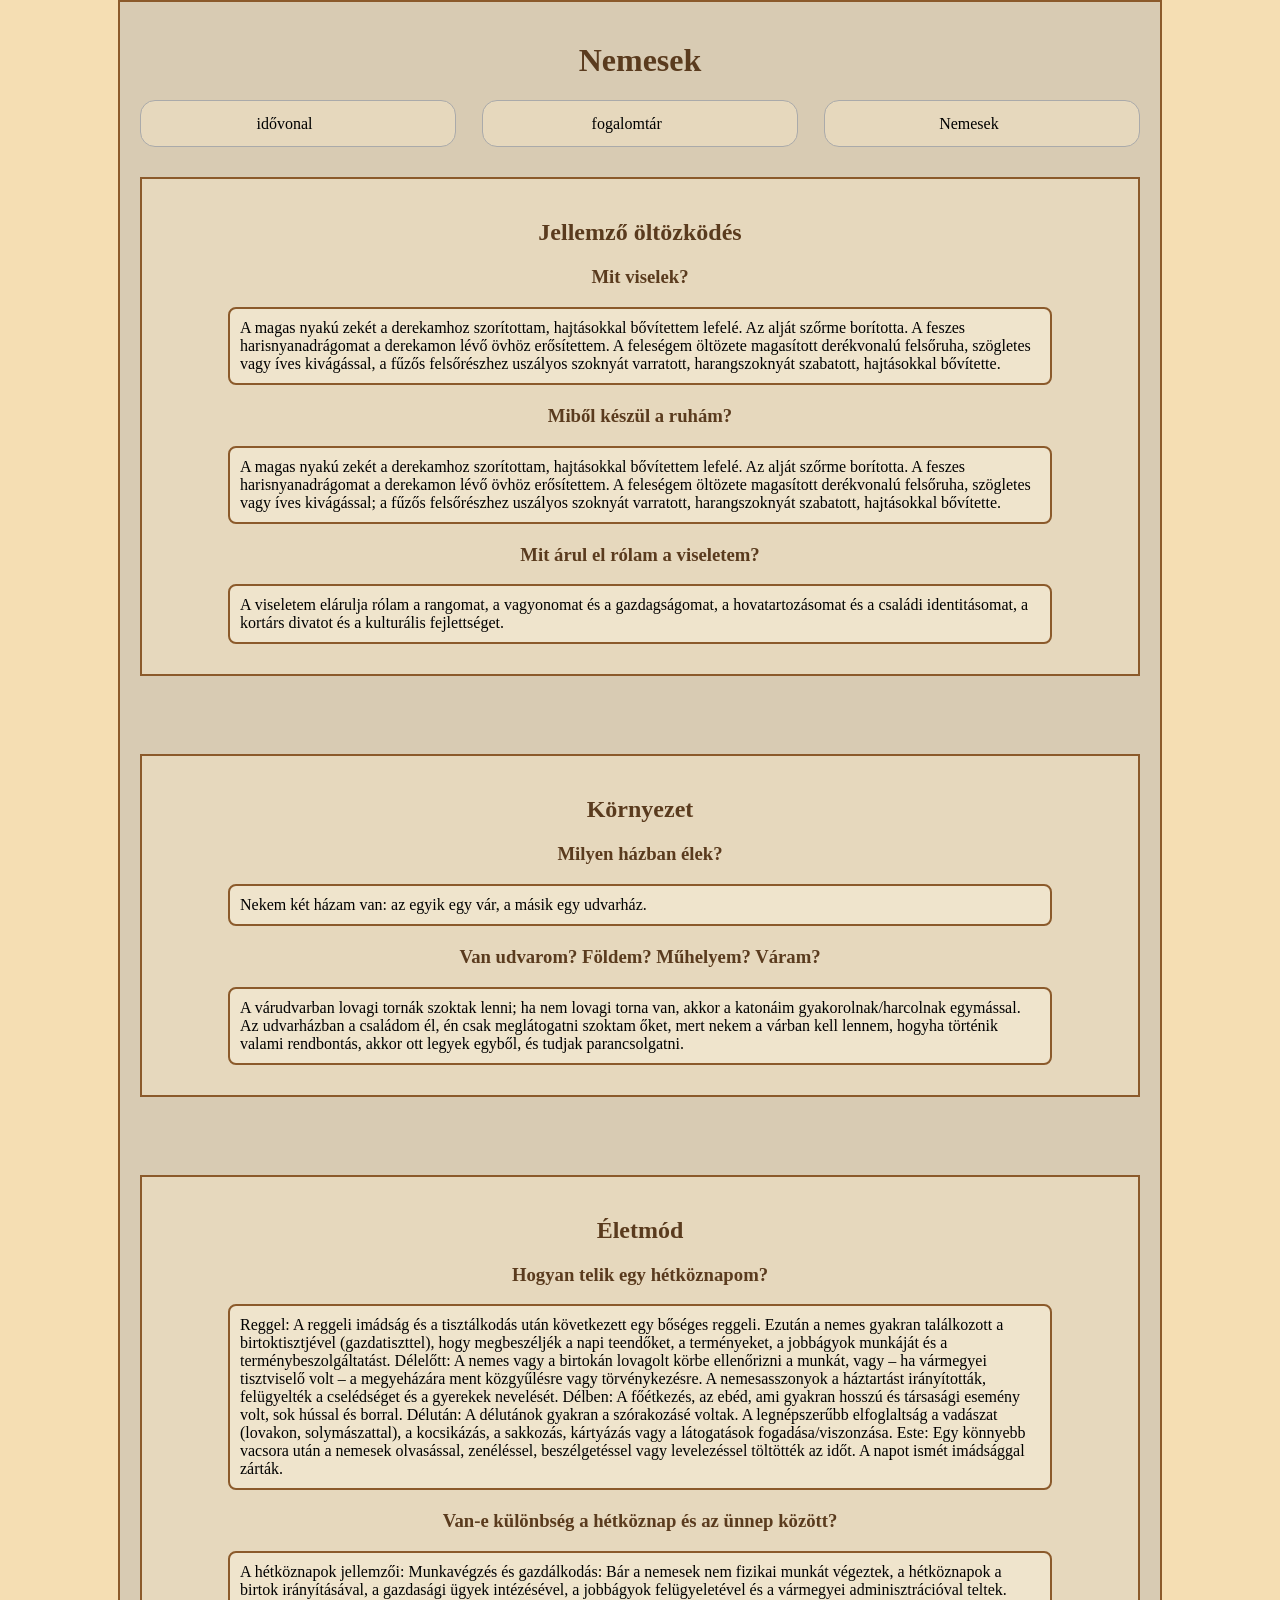
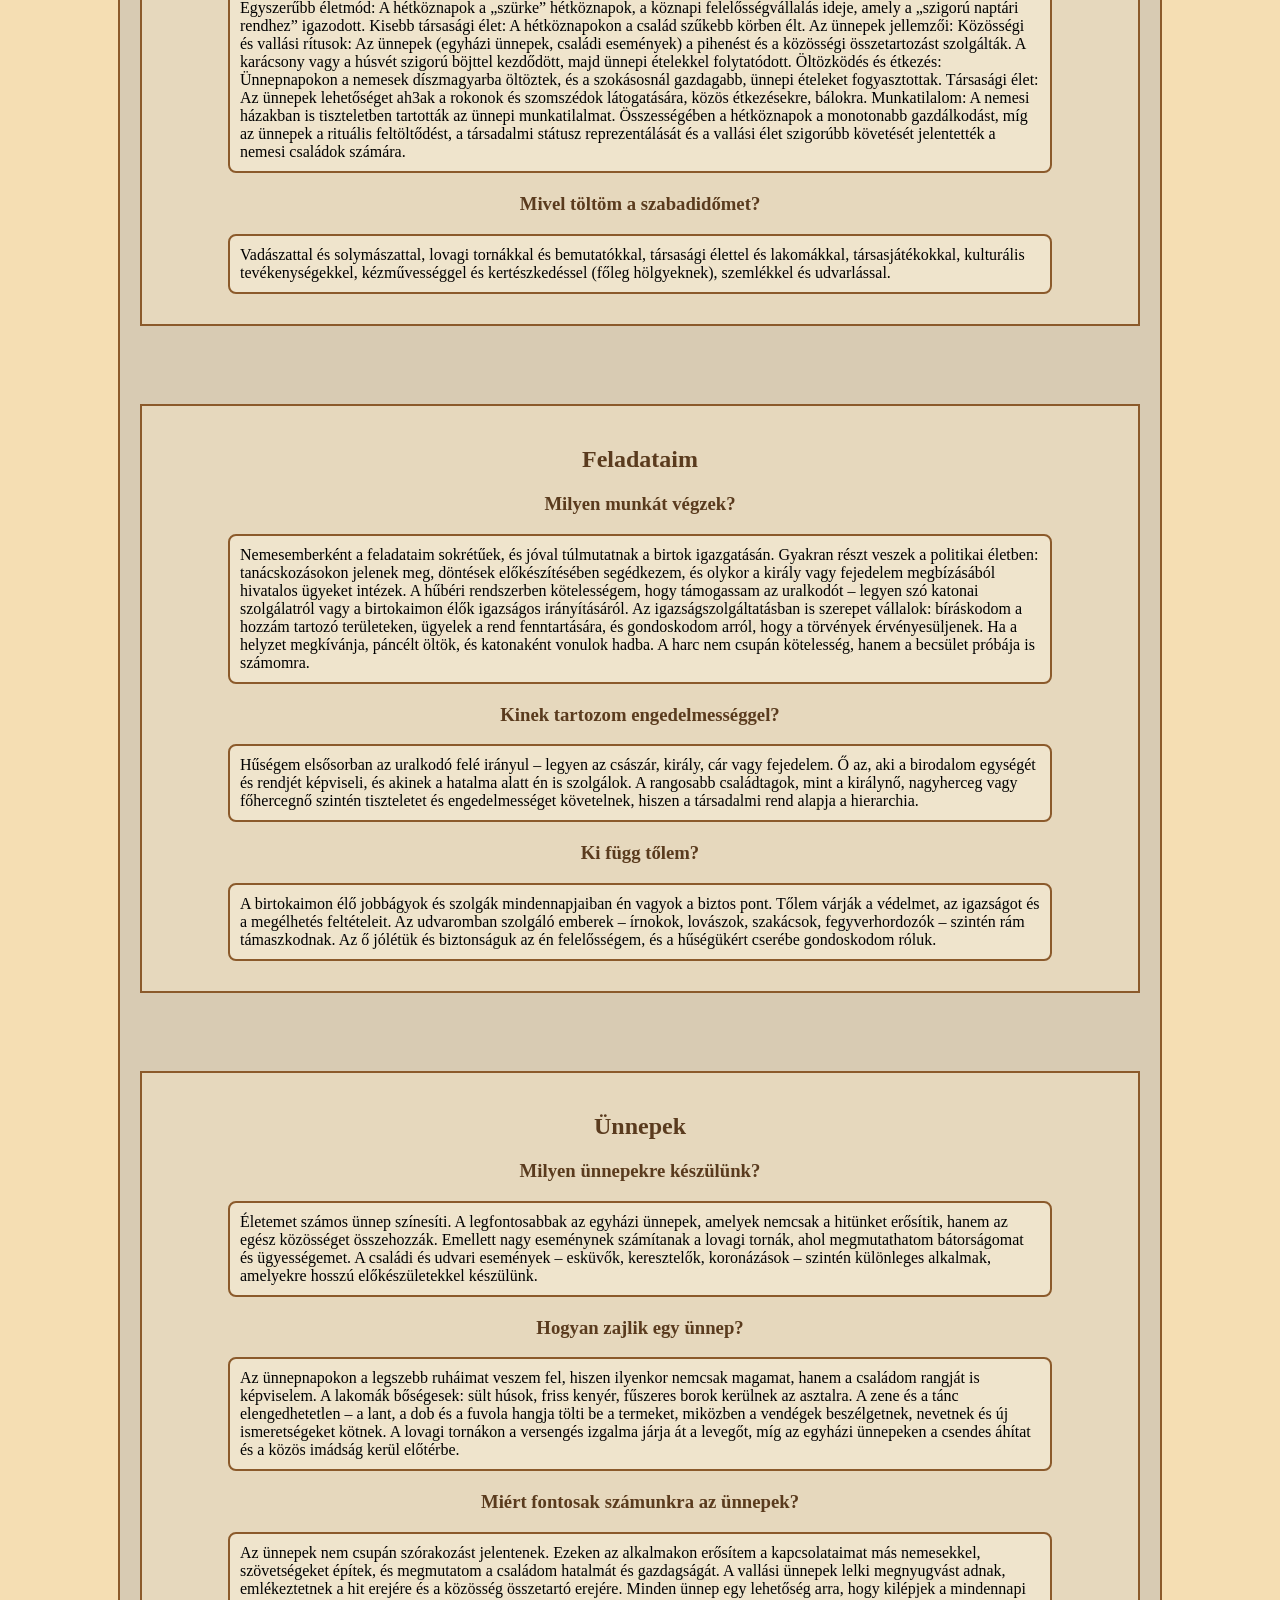
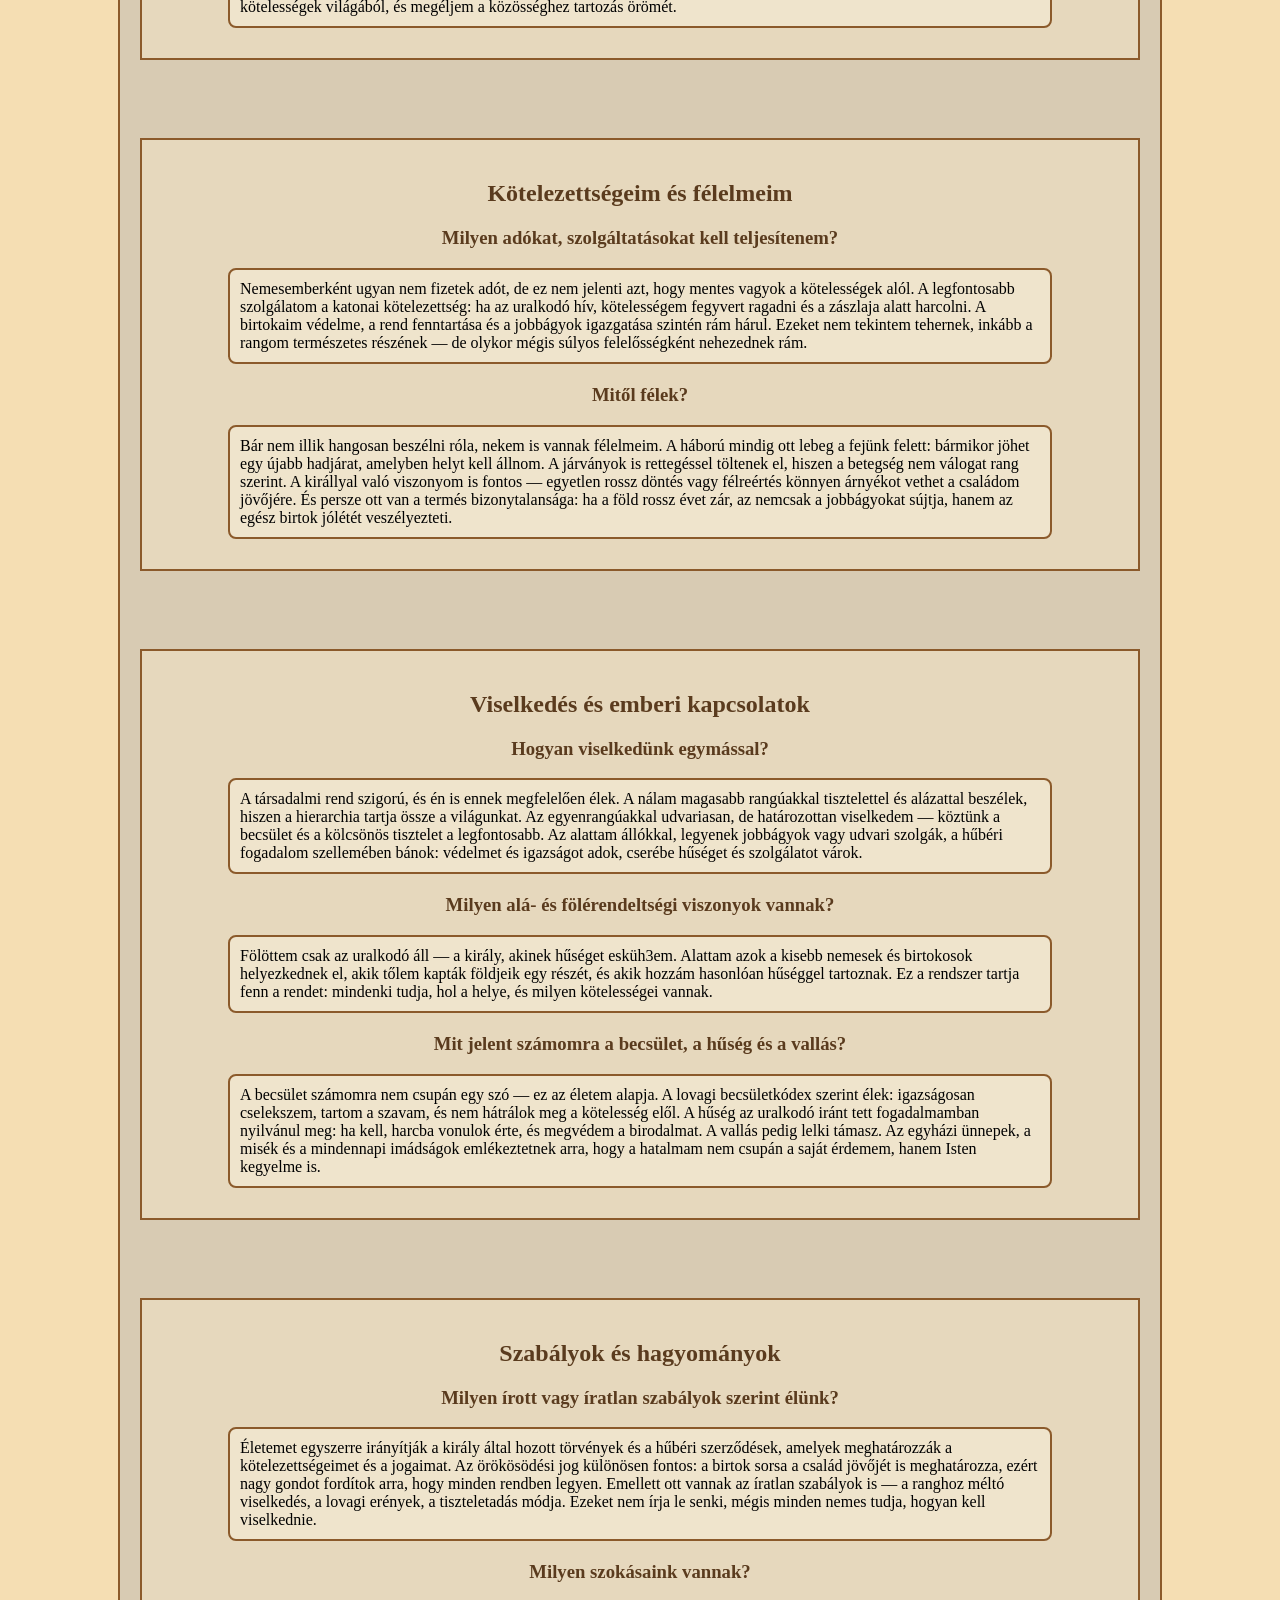
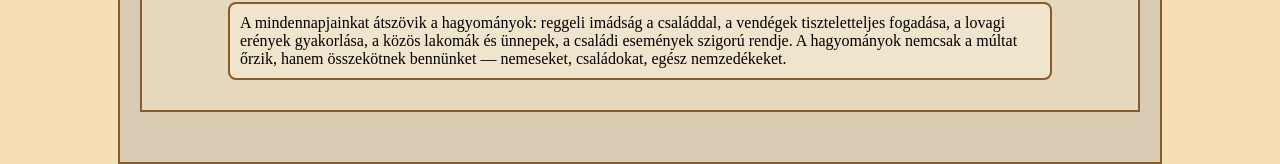
<file: index.html>
<!doctype html>
<html lang="hu">
  <head>
    <meta charset="UTF-8" />
    <meta name="viewport" content="wih3h=device-wih3h, initial-scale=1.0" />
    <link rel="stylesheet" href="html_css/style.css" />
    <meta http-equiv="Content-Type" content="text/html;charset=UTF-8" />
    <title>Nemesek</title>
  </head>

  <body>
    <div class="tarolo">
      <h1>Nemesek</h1>
      <div class="container">
        <div class="box">
          <a href="html_css/idovonal.html">idővonal</a>
        </div>
        <div class="box">
          <a href="html_css/fogalomtar.html">fogalomtár</a>
        </div>
        <div class="box">
          <a href="index.html">Nemesek</a>
        </div>
      </div>
      <div class="oltozkodes">
        <h2>Jellemző öltözködés</h2>
        <h3>Mit viselek?</h3>
        <p>
          A magas nyakú zekét a derekamhoz szorítottam, hajtásokkal bővítettem
          lefelé. Az alját szőrme borította. A feszes harisnyanadrágomat a
          derekamon lévő övhöz erősítettem. A feleségem öltözete magasított
          derékvonalú felsőruha, szögletes vagy íves kivágással, a fűzős
          felsőrészhez uszályos szoknyát varratott, harangszoknyát szabatott,
          hajtásokkal bővítette.
        </p>
        <h3>Miből készül a ruhám?</h3>
        <p>
          A magas nyakú zekét a derekamhoz szorítottam, hajtásokkal bővítettem
          lefelé. Az alját szőrme borította. A feszes harisnyanadrágomat a
          derekamon lévő övhöz erősítettem. A feleségem öltözete magasított
          derékvonalú felsőruha, szögletes vagy íves kivágással; a fűzős
          felsőrészhez uszályos szoknyát varratott, harangszoknyát szabatott,
          hajtásokkal bővítette.
        </p>
        <h3>Mit árul el rólam a viseletem?</h3>
        <p>
          A viseletem elárulja rólam a rangomat, a vagyonomat és a
          gazdagságomat, a hovatartozásomat és a családi identitásomat, a
          kortárs divatot és a kulturális fejlettséget.
        </p>
      </div>
      <br />
      <div class="kornyezet">
        <h2>Környezet</h2>
        <h3>Milyen házban élek?</h3>
        <p>Nekem két házam van: az egyik egy vár, a másik egy udvarház.</p>
        <h3>Van udvarom? Földem? Műhelyem? Váram?</h3>
        <p>
          A várudvarban lovagi tornák szoktak lenni; ha nem lovagi torna van,
          akkor a katonáim gyakorolnak/harcolnak egymással. Az udvarházban a
          családom él, én csak meglátogatni szoktam őket, mert nekem a várban
          kell lennem, hogyha történik valami rendbontás, akkor ott legyek
          egyből, és tudjak parancsolgatni.
        </p>
      </div>
      <br />
      <div class="eletmod">
        <h2>Életmód</h2>

        <h3>Hogyan telik egy hétköznapom?</h3>
        <p>
          Reggel: A reggeli imádság és a tisztálkodás után következett egy
          bőséges reggeli. Ezután a nemes gyakran találkozott a birtoktisztjével
          (gazdatiszttel), hogy megbeszéljék a napi teendőket, a terményeket, a
          jobbágyok munkáját és a terménybeszolgáltatást. Délelőtt: A nemes vagy
          a birtokán lovagolt körbe ellenőrizni a munkát, vagy – ha vármegyei
          tisztviselő volt – a megyeházára ment közgyűlésre vagy törvénykezésre.
          A nemesasszonyok a háztartást irányították, felügyelték a cselédséget
          és a gyerekek nevelését. Délben: A főétkezés, az ebéd, ami gyakran
          hosszú és társasági esemény volt, sok hússal és borral. Délután: A
          délutánok gyakran a szórakozásé voltak. A legnépszerűbb elfoglaltság a
          vadászat (lovakon, solymászattal), a kocsikázás, a sakkozás, kártyázás
          vagy a látogatások fogadása/viszonzása. Este: Egy könnyebb vacsora
          után a nemesek olvasással, zenéléssel, beszélgetéssel vagy
          levelezéssel töltötték az időt. A napot ismét imádsággal zárták.
        </p>
        <h3>Van-e különbség a hétköznap és az ünnep között?</h3>
        <p>
          A hétköznapok jellemzői: Munkavégzés és gazdálkodás: Bár a nemesek nem
          fizikai munkát végeztek, a hétköznapok a birtok irányításával, a
          gazdasági ügyek intézésével, a jobbágyok felügyeletével és a vármegyei
          adminisztrációval teltek. Egyszerűbb életmód: A hétköznapok a „szürke”
          hétköznapok, a köznapi felelősségvállalás ideje, amely a „szigorú
          naptári rendhez” igazodott. Kisebb társasági élet: A hétköznapokon a
          család szűkebb körben élt. Az ünnepek jellemzői: Közösségi és vallási
          rítusok: Az ünnepek (egyházi ünnepek, családi események) a pihenést és
          a közösségi összetartozást szolgálták. A karácsony vagy a húsvét
          szigorú böjttel kezdődött, majd ünnepi ételekkel folytatódott.
          Öltözködés és étkezés: Ünnepnapokon a nemesek díszmagyarba öltöztek,
          és a szokásosnál gazdagabb, ünnepi ételeket fogyasztottak. Társasági
          élet: Az ünnepek lehetőséget ah3ak a rokonok és szomszédok
          látogatására, közös étkezésekre, bálokra. Munkatilalom: A nemesi
          házakban is tiszteletben tartották az ünnepi munkatilalmat.
          Összességében a hétköznapok a monotonabb gazdálkodást, míg az ünnepek
          a rituális feltöltődést, a társadalmi státusz reprezentálását és a
          vallási élet szigorúbb követését jelentették a nemesi családok
          számára.
        </p>
        <h3>Mivel töltöm a szabadidőmet?</h3>
        <p>
          Vadászattal és solymászattal, lovagi tornákkal és bemutatókkal,
          társasági élettel és lakomákkal, társasjátékokkal, kulturális
          tevékenységekkel, kézművességgel és kertészkedéssel (főleg
          hölgyeknek), szemlékkel és udvarlással.
        </p>
      </div>
      <br />
      <div class="feladatok">
        <h2>Feladataim</h2>

        <h3>Milyen munkát végzek?</h3>
        <p>
          Nemesemberként a feladataim sokrétűek, és jóval túlmutatnak a birtok
          igazgatásán. Gyakran részt veszek a politikai életben: tanácskozásokon
          jelenek meg, döntések előkészítésében segédkezem, és olykor a király
          vagy fejedelem megbízásából hivatalos ügyeket intézek. A hűbéri
          rendszerben kötelességem, hogy támogassam az uralkodót – legyen szó
          katonai szolgálatról vagy a birtokaimon élők igazságos irányításáról.
          Az igazságszolgáltatásban is szerepet vállalok: bíráskodom a hozzám
          tartozó területeken, ügyelek a rend fenntartására, és gondoskodom
          arról, hogy a törvények érvényesüljenek. Ha a helyzet megkívánja,
          páncélt öltök, és katonaként vonulok hadba. A harc nem csupán
          kötelesség, hanem a becsület próbája is számomra.
        </p>
        <h3>Kinek tartozom engedelmességgel?</h3>
        <p>
          Hűségem elsősorban az uralkodó felé irányul – legyen az császár,
          király, cár vagy fejedelem. Ő az, aki a birodalom egységét és rendjét
          képviseli, és akinek a hatalma alatt én is szolgálok. A rangosabb
          családtagok, mint a királynő, nagyherceg vagy főhercegnő szintén
          tiszteletet és engedelmességet követelnek, hiszen a társadalmi rend
          alapja a hierarchia.
        </p>
        <h3>Ki függ tőlem?</h3>
        <p>
          A birtokaimon élő jobbágyok és szolgák mindennapjaiban én vagyok a
          biztos pont. Tőlem várják a védelmet, az igazságot és a megélhetés
          feltételeit. Az udvaromban szolgáló emberek – írnokok, lovászok,
          szakácsok, fegyverhordozók – szintén rám támaszkodnak. Az ő jólétük és
          biztonságuk az én felelősségem, és a hűségükért cserébe gondoskodom
          róluk.
        </p>
      </div>
      <br />
      <div class="unnepek">
        <h2>Ünnepek</h2>

        <h3>Milyen ünnepekre készülünk?</h3>
        <p>
          Életemet számos ünnep színesíti. A legfontosabbak az egyházi ünnepek,
          amelyek nemcsak a hitünket erősítik, hanem az egész közösséget
          összehozzák. Emellett nagy eseménynek számítanak a lovagi tornák, ahol
          megmutathatom bátorságomat és ügyességemet. A családi és udvari
          események – esküvők, keresztelők, koronázások – szintén különleges
          alkalmak, amelyekre hosszú előkészületekkel készülünk.
        </p>
        <h3>Hogyan zajlik egy ünnep?</h3>
        <p>
          Az ünnepnapokon a legszebb ruháimat veszem fel, hiszen ilyenkor
          nemcsak magamat, hanem a családom rangját is képviselem. A lakomák
          bőségesek: sült húsok, friss kenyér, fűszeres borok kerülnek az
          asztalra. A zene és a tánc elengedhetetlen – a lant, a dob és a fuvola
          hangja tölti be a termeket, miközben a vendégek beszélgetnek, nevetnek
          és új ismeretségeket kötnek. A lovagi tornákon a versengés izgalma
          járja át a levegőt, míg az egyházi ünnepeken a csendes áhítat és a
          közös imádság kerül előtérbe.
        </p>
        <h3>Miért fontosak számunkra az ünnepek?</h3>
        <p>
          Az ünnepek nem csupán szórakozást jelentenek. Ezeken az alkalmakon
          erősítem a kapcsolataimat más nemesekkel, szövetségeket építek, és
          megmutatom a családom hatalmát és gazdagságát. A vallási ünnepek lelki
          megnyugvást adnak, emlékeztetnek a hit erejére és a közösség
          összetartó erejére. Minden ünnep egy lehetőség arra, hogy kilépjek a
          mindennapi kötelességek világából, és megéljem a közösséghez tartozás
          örömét.
        </p>
      </div>
      <br />
      <div class="felelmek">
        <h2>Kötelezettségeim és félelmeim</h2>

        <h3>Milyen adókat, szolgáltatásokat kell teljesítenem?</h3>
        <p>
          Nemesemberként ugyan nem fizetek adót, de ez nem jelenti azt, hogy
          mentes vagyok a kötelességek alól. A legfontosabb szolgálatom a
          katonai kötelezettség: ha az uralkodó hív, kötelességem fegyvert
          ragadni és a zászlaja alatt harcolni. A birtokaim védelme, a rend
          fenntartása és a jobbágyok igazgatása szintén rám hárul. Ezeket nem
          tekintem tehernek, inkább a rangom természetes részének — de olykor
          mégis súlyos felelősségként nehezednek rám.
        </p>
        <h3>Mitől félek?</h3>
        <p>
          Bár nem illik hangosan beszélni róla, nekem is vannak félelmeim. A
          háború mindig ott lebeg a fejünk felett: bármikor jöhet egy újabb
          hadjárat, amelyben helyt kell állnom. A járványok is rettegéssel
          töltenek el, hiszen a betegség nem válogat rang szerint. A királlyal
          való viszonyom is fontos — egyetlen rossz döntés vagy félreértés
          könnyen árnyékot vethet a családom jövőjére. És persze ott van a
          termés bizonytalansága: ha a föld rossz évet zár, az nemcsak a
          jobbágyokat sújtja, hanem az egész birtok jólétét veszélyezteti.
        </p>
      </div>
      <br />
      <div class="viselkedes">
        <h2>Viselkedés és emberi kapcsolatok</h2>

        <h3>Hogyan viselkedünk egymással?</h3>
        <p>
          A társadalmi rend szigorú, és én is ennek megfelelően élek. A nálam
          magasabb rangúakkal tisztelettel és alázattal beszélek, hiszen a
          hierarchia tartja össze a világunkat. Az egyenrangúakkal udvariasan,
          de határozottan viselkedem — köztünk a becsület és a kölcsönös
          tisztelet a legfontosabb. Az alattam állókkal, legyenek jobbágyok vagy
          udvari szolgák, a hűbéri fogadalom szellemében bánok: védelmet és
          igazságot adok, cserébe hűséget és szolgálatot várok.
        </p>
        <h3>Milyen alá- és fölérendeltségi viszonyok vannak?</h3>
        <p>
          Fölöttem csak az uralkodó áll — a király, akinek hűséget esküh3em.
          Alattam azok a kisebb nemesek és birtokosok helyezkednek el, akik
          tőlem kapták földjeik egy részét, és akik hozzám hasonlóan hűséggel
          tartoznak. Ez a rendszer tartja fenn a rendet: mindenki tudja, hol a
          helye, és milyen kötelességei vannak.
        </p>
        <h3>Mit jelent számomra a becsület, a hűség és a vallás?</h3>
        <p>
          A becsület számomra nem csupán egy szó — ez az életem alapja. A lovagi
          becsületkódex szerint élek: igazságosan cselekszem, tartom a szavam,
          és nem hátrálok meg a kötelesség elől. A hűség az uralkodó iránt tett
          fogadalmamban nyilvánul meg: ha kell, harcba vonulok érte, és megvédem
          a birodalmat. A vallás pedig lelki támasz. Az egyházi ünnepek, a misék
          és a mindennapi imádságok emlékeztetnek arra, hogy a hatalmam nem
          csupán a saját érdemem, hanem Isten kegyelme is.
        </p>
      </div>
      <br />
      <div class="szabalyok">
        <h2>Szabályok és hagyományok</h2>

        <h3>Milyen írott vagy íratlan szabályok szerint élünk?</h3>
        <p>
          Életemet egyszerre irányítják a király által hozott törvények és a
          hűbéri szerződések, amelyek meghatározzák a kötelezettségeimet és a
          jogaimat. Az örökösödési jog különösen fontos: a birtok sorsa a család
          jövőjét is meghatározza, ezért nagy gondot fordítok arra, hogy minden
          rendben legyen. Emellett ott vannak az íratlan szabályok is — a
          ranghoz méltó viselkedés, a lovagi erények, a tiszteletadás módja.
          Ezeket nem írja le senki, mégis minden nemes tudja, hogyan kell
          viselkednie.
        </p>
        <h3>Milyen szokásaink vannak?</h3>
        <p>
          A mindennapjainkat átszövik a hagyományok: reggeli imádság a családdal,
          a vendégek tiszteletteljes fogadása, a lovagi erények gyakorlása, a
          közös lakomák és ünnepek, a családi események szigorú rendje. A
          hagyományok nemcsak a múltat őrzik, hanem összekötnek bennünket —
          nemeseket, családokat, egész nemzedékeket.
        </p>
      </div>
    </div>
  </body>
</html>
</file>
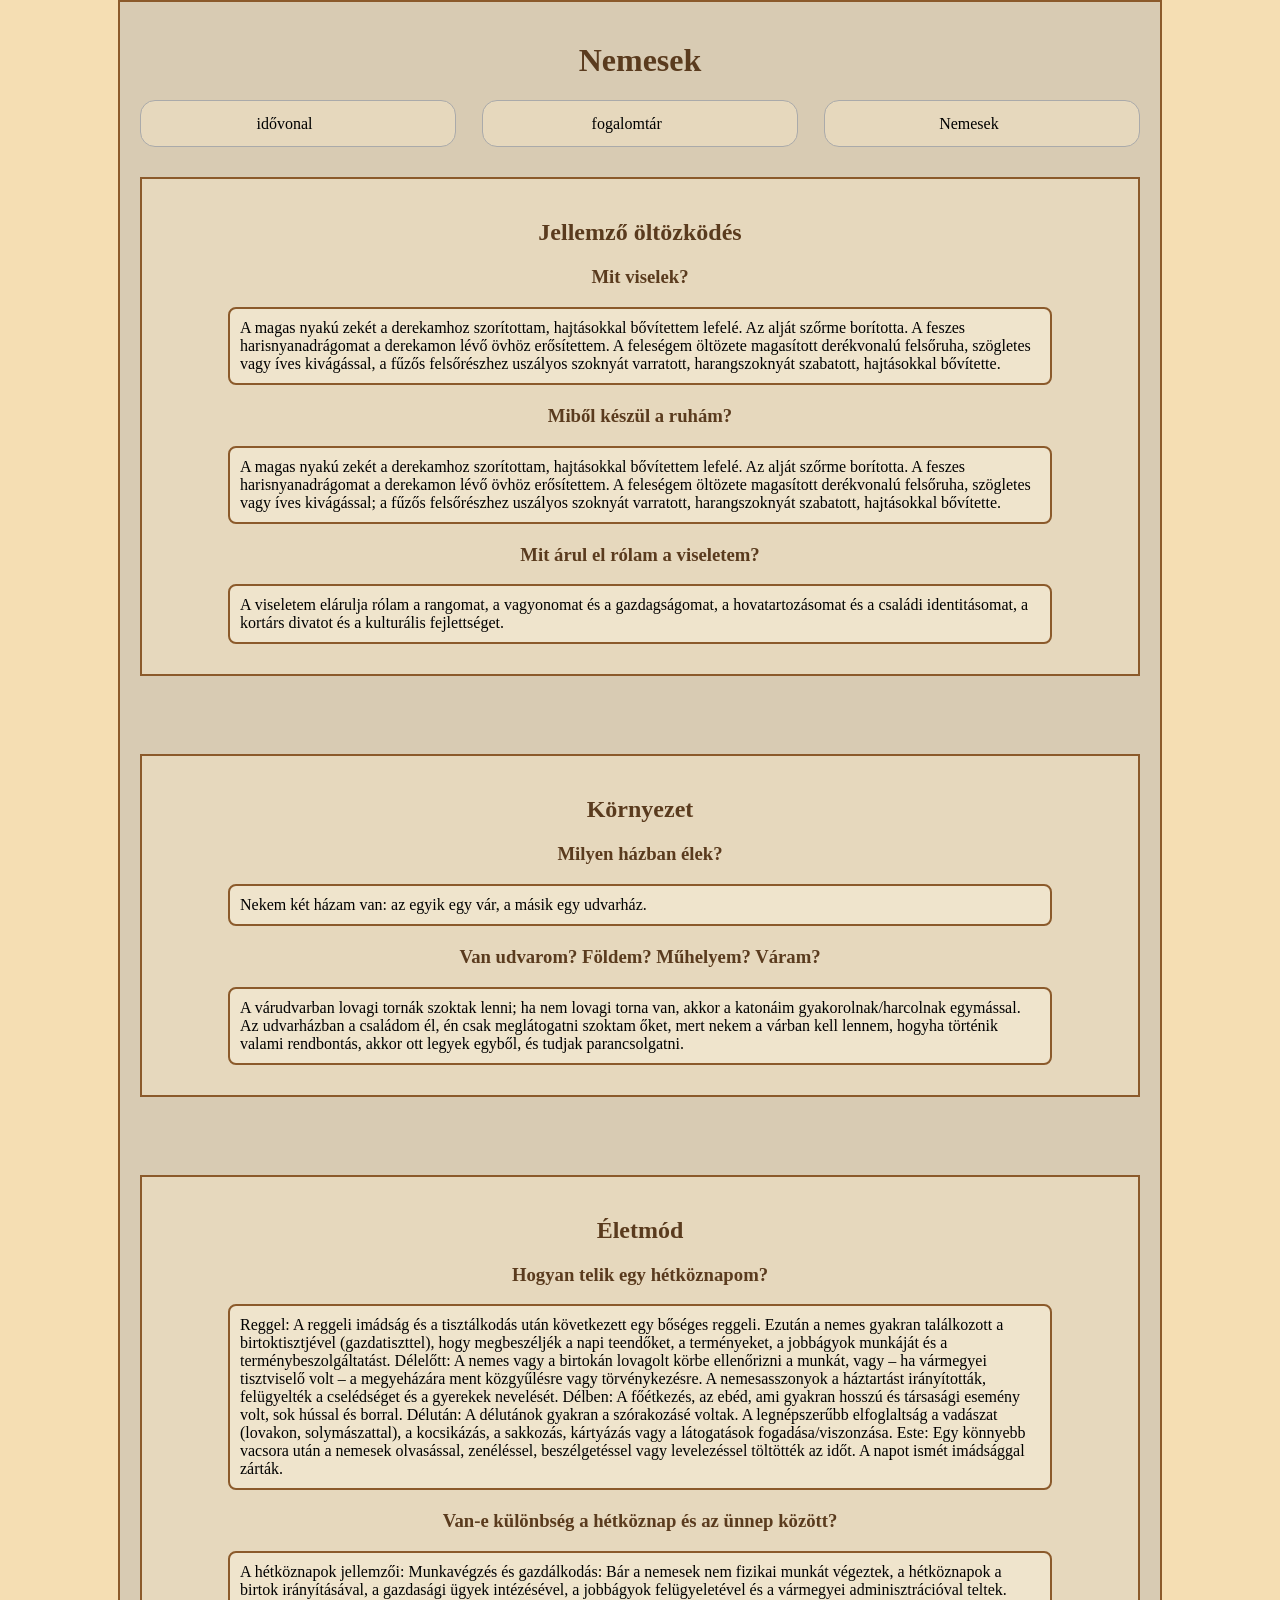
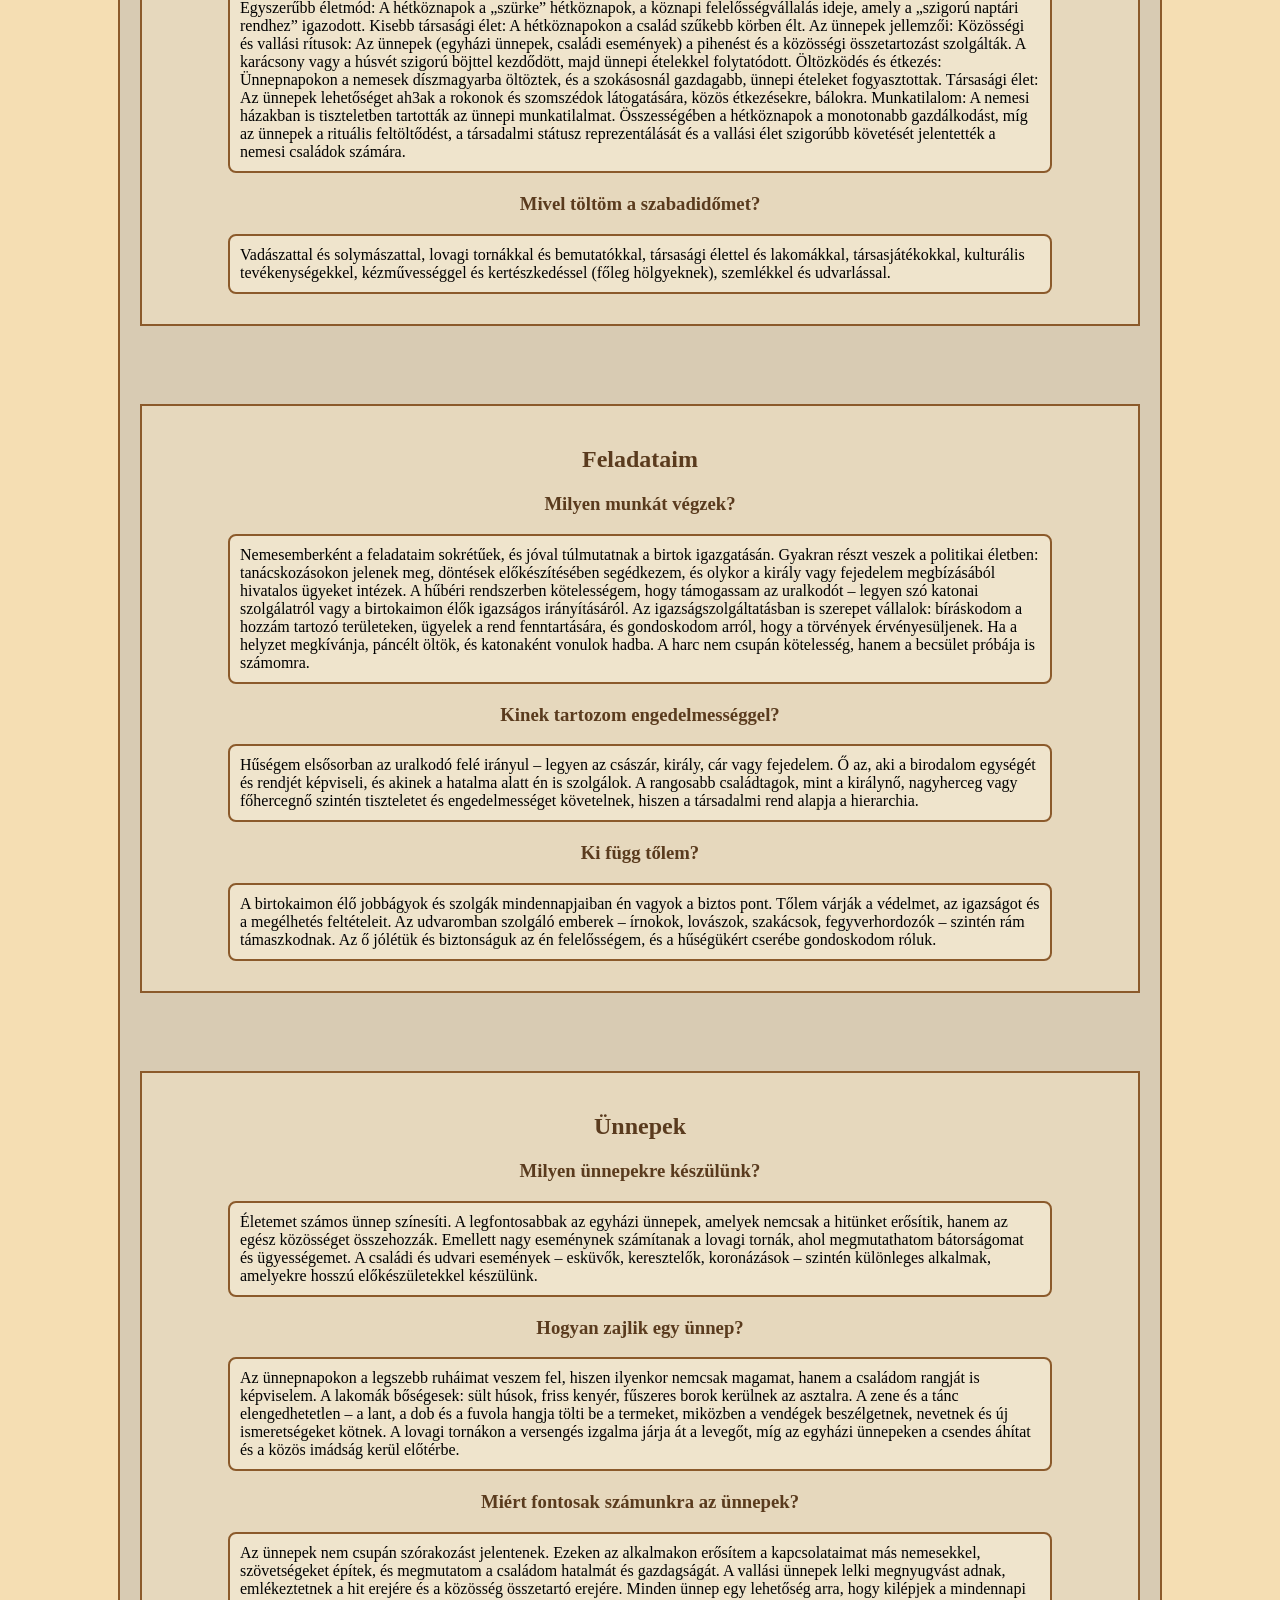
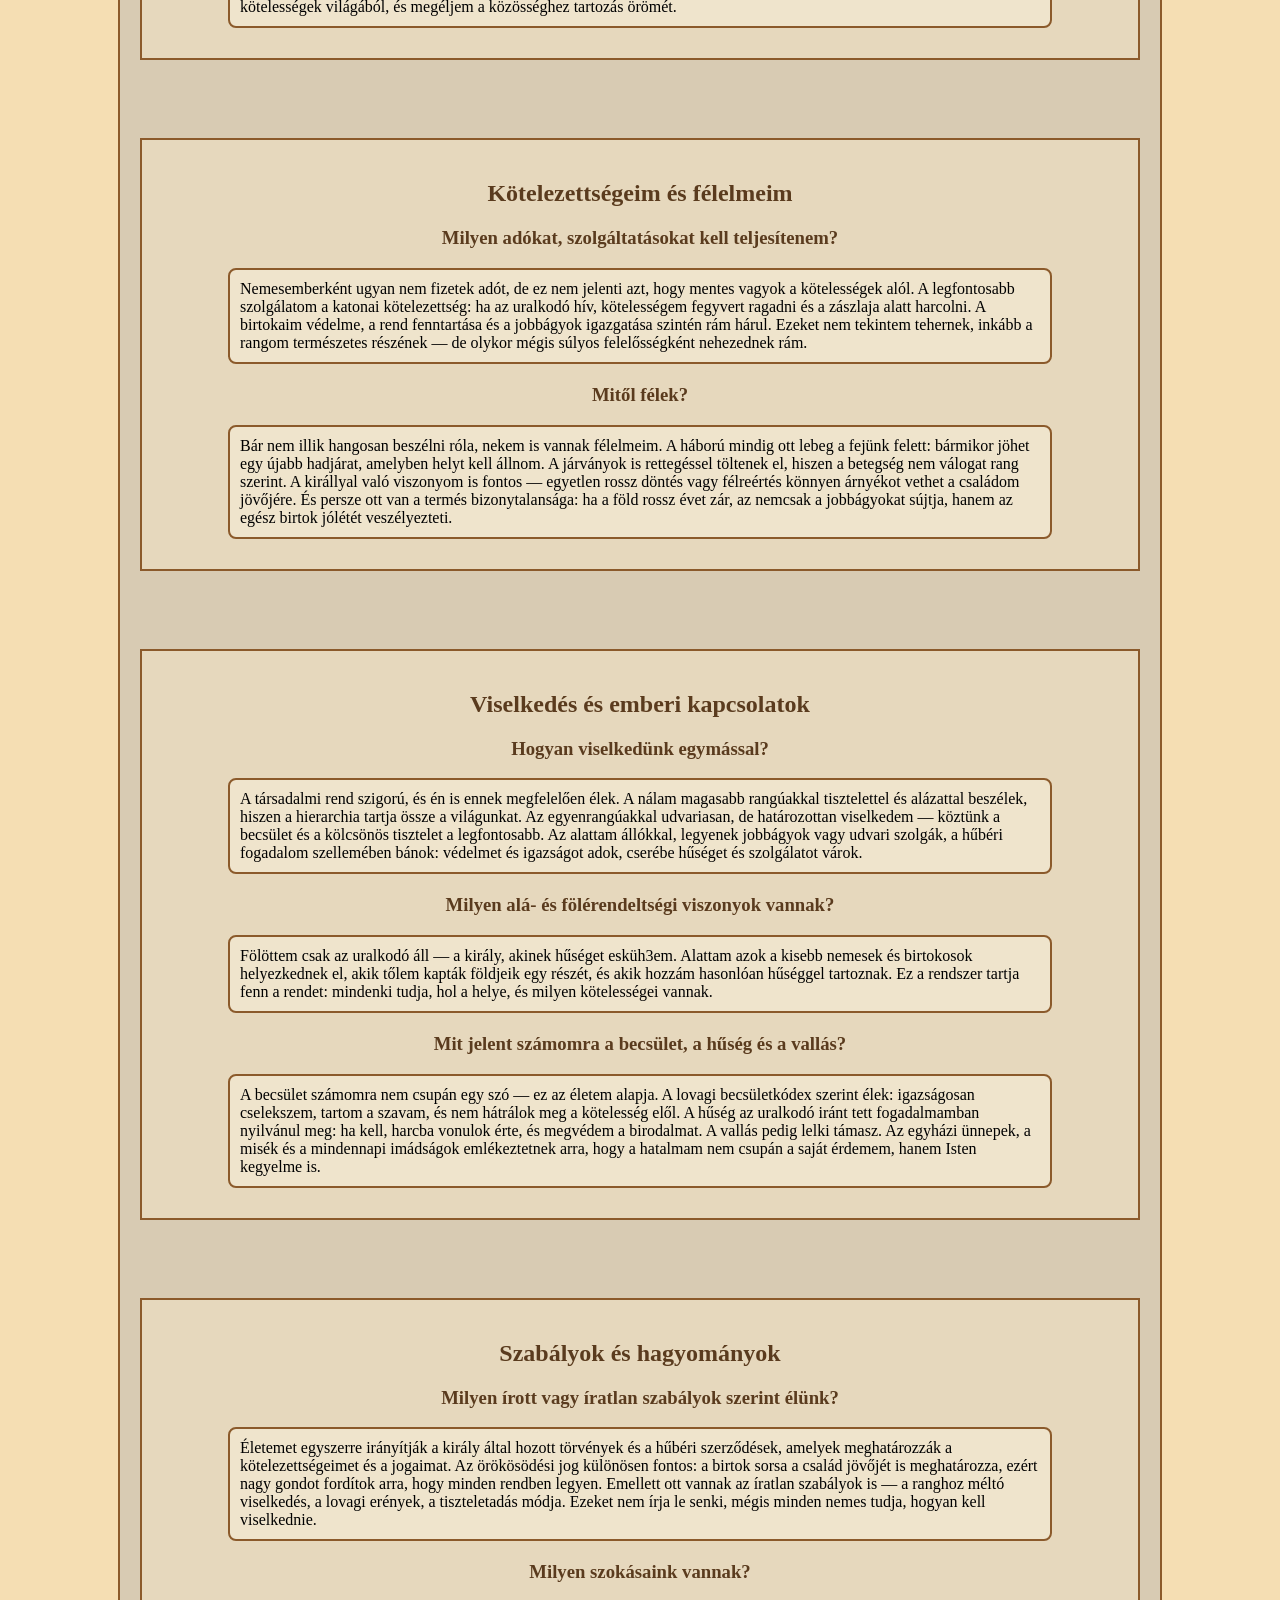
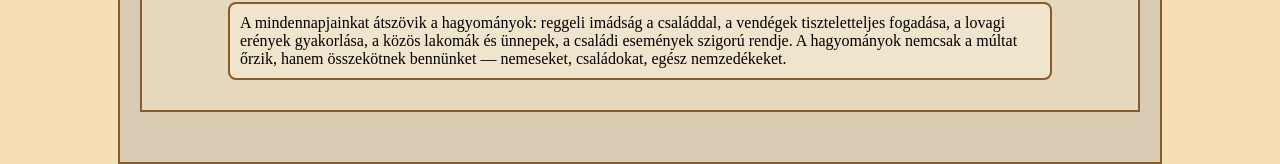
<file: html_css/index.html>
<!doctype html>
<html lang="hu">
  <head>
    <meta charset="UTF-8" />
    <meta name="viewport" content="wih3h=device-wih3h, initial-scale=1.0" />
    <link rel="stylesheet" href="style.css" />
    <meta http-equiv="Content-Type" content="text/html;charset=UTF-8" />
    <title>Nemesek</title>
  </head>

  <body>
    <div class="tarolo">
      <h1>Nemesek</h1>
      <div class="container">
        <div class="box">
          <a href="idovonal.html">idővonal</a>
        </div>
        <div class="box">
          <a href="fogalomtar.html">fogalomtár</a>
        </div>
        <div class="box">
          <a href="index.html">Nemesek</a>
        </div>
      </div>
      <div class="oltozkodes">
        <h2>Jellemző öltözködés</h2>
        <h3>Mit viselek?</h3>
        <p>
          A magas nyakú zekét a derekamhoz szorítottam, hajtásokkal bővítettem
          lefelé. Az alját szőrme borította. A feszes harisnyanadrágomat a
          derekamon lévő övhöz erősítettem. A feleségem öltözete magasított
          derékvonalú felsőruha, szögletes vagy íves kivágással, a fűzős
          felsőrészhez uszályos szoknyát varratott, harangszoknyát szabatott,
          hajtásokkal bővítette.
        </p>
        <h3>Miből készül a ruhám?</h3>
        <p>
          A magas nyakú zekét a derekamhoz szorítottam, hajtásokkal bővítettem
          lefelé. Az alját szőrme borította. A feszes harisnyanadrágomat a
          derekamon lévő övhöz erősítettem. A feleségem öltözete magasított
          derékvonalú felsőruha, szögletes vagy íves kivágással; a fűzős
          felsőrészhez uszályos szoknyát varratott, harangszoknyát szabatott,
          hajtásokkal bővítette.
        </p>
        <h3>Mit árul el rólam a viseletem?</h3>
        <p>
          A viseletem elárulja rólam a rangomat, a vagyonomat és a
          gazdagságomat, a hovatartozásomat és a családi identitásomat, a
          kortárs divatot és a kulturális fejlettséget.
        </p>
      </div>
      <br />
      <div class="kornyezet">
        <h2>Környezet</h2>
        <h3>Milyen házban élek?</h3>
        <p>Nekem két házam van: az egyik egy vár, a másik egy udvarház.</p>
        <h3>Van udvarom? Földem? Műhelyem? Váram?</h3>
        <p>
          A várudvarban lovagi tornák szoktak lenni; ha nem lovagi torna van,
          akkor a katonáim gyakorolnak/harcolnak egymással. Az udvarházban a
          családom él, én csak meglátogatni szoktam őket, mert nekem a várban
          kell lennem, hogyha történik valami rendbontás, akkor ott legyek
          egyből, és tudjak parancsolgatni.
        </p>
      </div>
      <br />
      <div class="eletmod">
        <h2>Életmód</h2>

        <h3>Hogyan telik egy hétköznapom?</h3>
        <p>
          Reggel: A reggeli imádság és a tisztálkodás után következett egy
          bőséges reggeli. Ezután a nemes gyakran találkozott a birtoktisztjével
          (gazdatiszttel), hogy megbeszéljék a napi teendőket, a terményeket, a
          jobbágyok munkáját és a terménybeszolgáltatást. Délelőtt: A nemes vagy
          a birtokán lovagolt körbe ellenőrizni a munkát, vagy – ha vármegyei
          tisztviselő volt – a megyeházára ment közgyűlésre vagy törvénykezésre.
          A nemesasszonyok a háztartást irányították, felügyelték a cselédséget
          és a gyerekek nevelését. Délben: A főétkezés, az ebéd, ami gyakran
          hosszú és társasági esemény volt, sok hússal és borral. Délután: A
          délutánok gyakran a szórakozásé voltak. A legnépszerűbb elfoglaltság a
          vadászat (lovakon, solymászattal), a kocsikázás, a sakkozás, kártyázás
          vagy a látogatások fogadása/viszonzása. Este: Egy könnyebb vacsora
          után a nemesek olvasással, zenéléssel, beszélgetéssel vagy
          levelezéssel töltötték az időt. A napot ismét imádsággal zárták.
        </p>
        <h3>Van-e különbség a hétköznap és az ünnep között?</h3>
        <p>
          A hétköznapok jellemzői: Munkavégzés és gazdálkodás: Bár a nemesek nem
          fizikai munkát végeztek, a hétköznapok a birtok irányításával, a
          gazdasági ügyek intézésével, a jobbágyok felügyeletével és a vármegyei
          adminisztrációval teltek. Egyszerűbb életmód: A hétköznapok a „szürke”
          hétköznapok, a köznapi felelősségvállalás ideje, amely a „szigorú
          naptári rendhez” igazodott. Kisebb társasági élet: A hétköznapokon a
          család szűkebb körben élt. Az ünnepek jellemzői: Közösségi és vallási
          rítusok: Az ünnepek (egyházi ünnepek, családi események) a pihenést és
          a közösségi összetartozást szolgálták. A karácsony vagy a húsvét
          szigorú böjttel kezdődött, majd ünnepi ételekkel folytatódott.
          Öltözködés és étkezés: Ünnepnapokon a nemesek díszmagyarba öltöztek,
          és a szokásosnál gazdagabb, ünnepi ételeket fogyasztottak. Társasági
          élet: Az ünnepek lehetőséget ah3ak a rokonok és szomszédok
          látogatására, közös étkezésekre, bálokra. Munkatilalom: A nemesi
          házakban is tiszteletben tartották az ünnepi munkatilalmat.
          Összességében a hétköznapok a monotonabb gazdálkodást, míg az ünnepek
          a rituális feltöltődést, a társadalmi státusz reprezentálását és a
          vallási élet szigorúbb követését jelentették a nemesi családok
          számára.
        </p>
        <h3>Mivel töltöm a szabadidőmet?</h3>
        <p>
          Vadászattal és solymászattal, lovagi tornákkal és bemutatókkal,
          társasági élettel és lakomákkal, társasjátékokkal, kulturális
          tevékenységekkel, kézművességgel és kertészkedéssel (főleg
          hölgyeknek), szemlékkel és udvarlással.
        </p>
      </div>
      <br />
      <div class="feladatok">
        <h2>Feladataim</h2>

        <h3>Milyen munkát végzek?</h3>
        <p>
          Nemesemberként a feladataim sokrétűek, és jóval túlmutatnak a birtok
          igazgatásán. Gyakran részt veszek a politikai életben: tanácskozásokon
          jelenek meg, döntések előkészítésében segédkezem, és olykor a király
          vagy fejedelem megbízásából hivatalos ügyeket intézek. A hűbéri
          rendszerben kötelességem, hogy támogassam az uralkodót – legyen szó
          katonai szolgálatról vagy a birtokaimon élők igazságos irányításáról.
          Az igazságszolgáltatásban is szerepet vállalok: bíráskodom a hozzám
          tartozó területeken, ügyelek a rend fenntartására, és gondoskodom
          arról, hogy a törvények érvényesüljenek. Ha a helyzet megkívánja,
          páncélt öltök, és katonaként vonulok hadba. A harc nem csupán
          kötelesség, hanem a becsület próbája is számomra.
        </p>
        <h3>Kinek tartozom engedelmességgel?</h3>
        <p>
          Hűségem elsősorban az uralkodó felé irányul – legyen az császár,
          király, cár vagy fejedelem. Ő az, aki a birodalom egységét és rendjét
          képviseli, és akinek a hatalma alatt én is szolgálok. A rangosabb
          családtagok, mint a királynő, nagyherceg vagy főhercegnő szintén
          tiszteletet és engedelmességet követelnek, hiszen a társadalmi rend
          alapja a hierarchia.
        </p>
        <h3>Ki függ tőlem?</h3>
        <p>
          A birtokaimon élő jobbágyok és szolgák mindennapjaiban én vagyok a
          biztos pont. Tőlem várják a védelmet, az igazságot és a megélhetés
          feltételeit. Az udvaromban szolgáló emberek – írnokok, lovászok,
          szakácsok, fegyverhordozók – szintén rám támaszkodnak. Az ő jólétük és
          biztonságuk az én felelősségem, és a hűségükért cserébe gondoskodom
          róluk.
        </p>
      </div>
      <br />
      <div class="unnepek">
        <h2>Ünnepek</h2>

        <h3>Milyen ünnepekre készülünk?</h3>
        <p>
          Életemet számos ünnep színesíti. A legfontosabbak az egyházi ünnepek,
          amelyek nemcsak a hitünket erősítik, hanem az egész közösséget
          összehozzák. Emellett nagy eseménynek számítanak a lovagi tornák, ahol
          megmutathatom bátorságomat és ügyességemet. A családi és udvari
          események – esküvők, keresztelők, koronázások – szintén különleges
          alkalmak, amelyekre hosszú előkészületekkel készülünk.
        </p>
        <h3>Hogyan zajlik egy ünnep?</h3>
        <p>
          Az ünnepnapokon a legszebb ruháimat veszem fel, hiszen ilyenkor
          nemcsak magamat, hanem a családom rangját is képviselem. A lakomák
          bőségesek: sült húsok, friss kenyér, fűszeres borok kerülnek az
          asztalra. A zene és a tánc elengedhetetlen – a lant, a dob és a fuvola
          hangja tölti be a termeket, miközben a vendégek beszélgetnek, nevetnek
          és új ismeretségeket kötnek. A lovagi tornákon a versengés izgalma
          járja át a levegőt, míg az egyházi ünnepeken a csendes áhítat és a
          közös imádság kerül előtérbe.
        </p>
        <h3>Miért fontosak számunkra az ünnepek?</h3>
        <p>
          Az ünnepek nem csupán szórakozást jelentenek. Ezeken az alkalmakon
          erősítem a kapcsolataimat más nemesekkel, szövetségeket építek, és
          megmutatom a családom hatalmát és gazdagságát. A vallási ünnepek lelki
          megnyugvást adnak, emlékeztetnek a hit erejére és a közösség
          összetartó erejére. Minden ünnep egy lehetőség arra, hogy kilépjek a
          mindennapi kötelességek világából, és megéljem a közösséghez tartozás
          örömét.
        </p>
      </div>
      <br />
      <div class="felelmek">
        <h2>Kötelezettségeim és félelmeim</h2>

        <h3>Milyen adókat, szolgáltatásokat kell teljesítenem?</h3>
        <p>
          Nemesemberként ugyan nem fizetek adót, de ez nem jelenti azt, hogy
          mentes vagyok a kötelességek alól. A legfontosabb szolgálatom a
          katonai kötelezettség: ha az uralkodó hív, kötelességem fegyvert
          ragadni és a zászlaja alatt harcolni. A birtokaim védelme, a rend
          fenntartása és a jobbágyok igazgatása szintén rám hárul. Ezeket nem
          tekintem tehernek, inkább a rangom természetes részének — de olykor
          mégis súlyos felelősségként nehezednek rám.
        </p>
        <h3>Mitől félek?</h3>
        <p>
          Bár nem illik hangosan beszélni róla, nekem is vannak félelmeim. A
          háború mindig ott lebeg a fejünk felett: bármikor jöhet egy újabb
          hadjárat, amelyben helyt kell állnom. A járványok is rettegéssel
          töltenek el, hiszen a betegség nem válogat rang szerint. A királlyal
          való viszonyom is fontos — egyetlen rossz döntés vagy félreértés
          könnyen árnyékot vethet a családom jövőjére. És persze ott van a
          termés bizonytalansága: ha a föld rossz évet zár, az nemcsak a
          jobbágyokat sújtja, hanem az egész birtok jólétét veszélyezteti.
        </p>
      </div>
      <br />
      <div class="viselkedes">
        <h2>Viselkedés és emberi kapcsolatok</h2>

        <h3>Hogyan viselkedünk egymással?</h3>
        <p>
          A társadalmi rend szigorú, és én is ennek megfelelően élek. A nálam
          magasabb rangúakkal tisztelettel és alázattal beszélek, hiszen a
          hierarchia tartja össze a világunkat. Az egyenrangúakkal udvariasan,
          de határozottan viselkedem — köztünk a becsület és a kölcsönös
          tisztelet a legfontosabb. Az alattam állókkal, legyenek jobbágyok vagy
          udvari szolgák, a hűbéri fogadalom szellemében bánok: védelmet és
          igazságot adok, cserébe hűséget és szolgálatot várok.
        </p>
        <h3>Milyen alá- és fölérendeltségi viszonyok vannak?</h3>
        <p>
          Fölöttem csak az uralkodó áll — a király, akinek hűséget esküh3em.
          Alattam azok a kisebb nemesek és birtokosok helyezkednek el, akik
          tőlem kapták földjeik egy részét, és akik hozzám hasonlóan hűséggel
          tartoznak. Ez a rendszer tartja fenn a rendet: mindenki tudja, hol a
          helye, és milyen kötelességei vannak.
        </p>
        <h3>Mit jelent számomra a becsület, a hűség és a vallás?</h3>
        <p>
          A becsület számomra nem csupán egy szó — ez az életem alapja. A lovagi
          becsületkódex szerint élek: igazságosan cselekszem, tartom a szavam,
          és nem hátrálok meg a kötelesség elől. A hűség az uralkodó iránt tett
          fogadalmamban nyilvánul meg: ha kell, harcba vonulok érte, és megvédem
          a birodalmat. A vallás pedig lelki támasz. Az egyházi ünnepek, a misék
          és a mindennapi imádságok emlékeztetnek arra, hogy a hatalmam nem
          csupán a saját érdemem, hanem Isten kegyelme is.
        </p>
      </div>
      <br />
      <div class="szabalyok">
        <h2>Szabályok és hagyományok</h2>

        <h3>Milyen írott vagy íratlan szabályok szerint élünk?</h3>
        <p>
          Életemet egyszerre irányítják a király által hozott törvények és a
          hűbéri szerződések, amelyek meghatározzák a kötelezettségeimet és a
          jogaimat. Az örökösödési jog különösen fontos: a birtok sorsa a család
          jövőjét is meghatározza, ezért nagy gondot fordítok arra, hogy minden
          rendben legyen. Emellett ott vannak az íratlan szabályok is — a
          ranghoz méltó viselkedés, a lovagi erények, a tiszteletadás módja.
          Ezeket nem írja le senki, mégis minden nemes tudja, hogyan kell
          viselkednie.
        </p>
        <h3>Milyen szokásaink vannak?</h3>
        <p>
          A mindennapjainkat átszövik a hagyományok: reggeli imádság a családdal,
          a vendégek tiszteletteljes fogadása, a lovagi erények gyakorlása, a
          közös lakomák és ünnepek, a családi események szigorú rendje. A
          hagyományok nemcsak a múltat őrzik, hanem összekötnek bennünket —
          nemeseket, családokat, egész nemzedékeket.
        </p>
      </div>
    </div>
  </body>
</html>
</file>
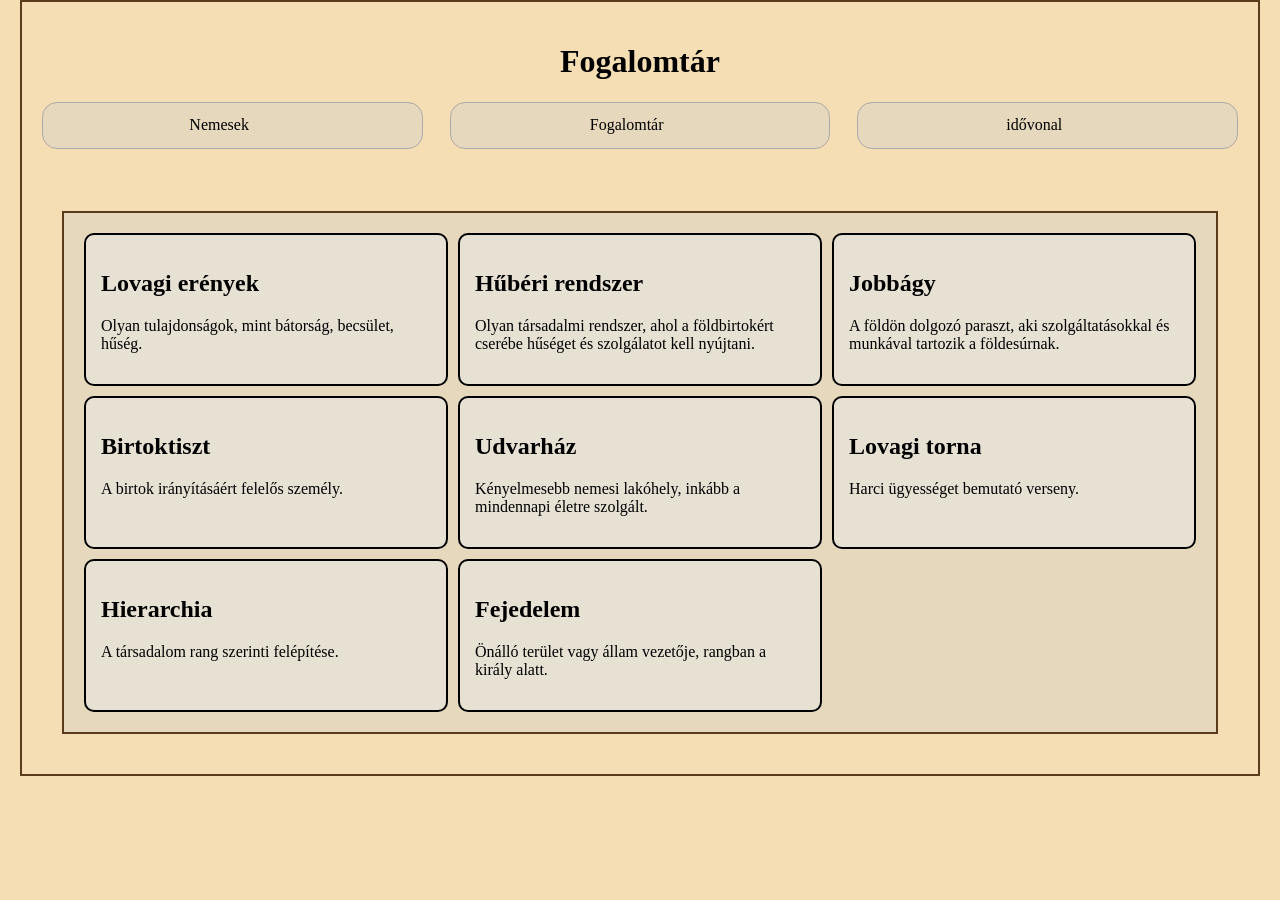
<file: html_css/fogalomtar.html>
<!doctype html>
<html lang="hu">
  <head>
    <meta http-equiv="Content-Type" content="text/html;charset=UTF-8" />
    <meta name="description" content="Fogalomtár" />
    <meta name="keywords" content="Fogalomtár" />
    <link rel="stylesheet" href="fogalomtar.css" />
    <title>Fogalomtár</title>
  </head>
  <body>
    <h1>Fogalomtár</h1>
    <div class="tarolo">
      <div class="container">
        <div class="box">
          <a href="../index.html">Nemesek</a>
        </div>
        <div class="box">
          <a href="fogalomtar.html">Fogalomtár</a>
        </div>
        <div class="box">
          <a href="idovonal.html">idővonal</a>
        </div>
        <br />
        <br />
      </div>
      <div class="bennetarolo">
        <div class="benne">
          <h2>Lovagi erények</h2>
          <p>Olyan tulajdonságok, mint bátorság, becsület, hűség.</p>
        </div>

        <div class="benne">
          <h2>Hűbéri rendszer</h2>
          <p>
            Olyan társadalmi rendszer, ahol a földbirtokért cserébe hűséget és
            szolgálatot kell nyújtani.
          </p>
        </div>

        <div class="benne">
          <h2>Jobbágy</h2>
          <p>
            A földön dolgozó paraszt, aki szolgáltatásokkal és munkával tartozik
            a földesúrnak.
          </p>
        </div>
        <div class="benne">
          <h2>Birtoktiszt</h2>
          <p>A birtok irányításáért felelős személy.</p>
        </div>
        <div class="benne">
          <h2>Udvarház</h2>
          <p>
            Kényelmesebb nemesi lakóhely, inkább a mindennapi életre szolgált.
          </p>
        </div>
        <div class="benne">
          <h2>Lovagi torna</h2>
          <p>Harci ügyességet bemutató verseny.</p>
        </div>
        <div class="benne">
          <h2>Hierarchia</h2>
          <p>A társadalom rang szerinti felépítése.</p>
        </div>
        <div class="benne">
          <h2>Fejedelem</h2>
          <p>Önálló terület vagy állam vezetője, rangban a király alatt.</p>
        </div>
      </div>
    </div>
  </body>
</html>
</file>
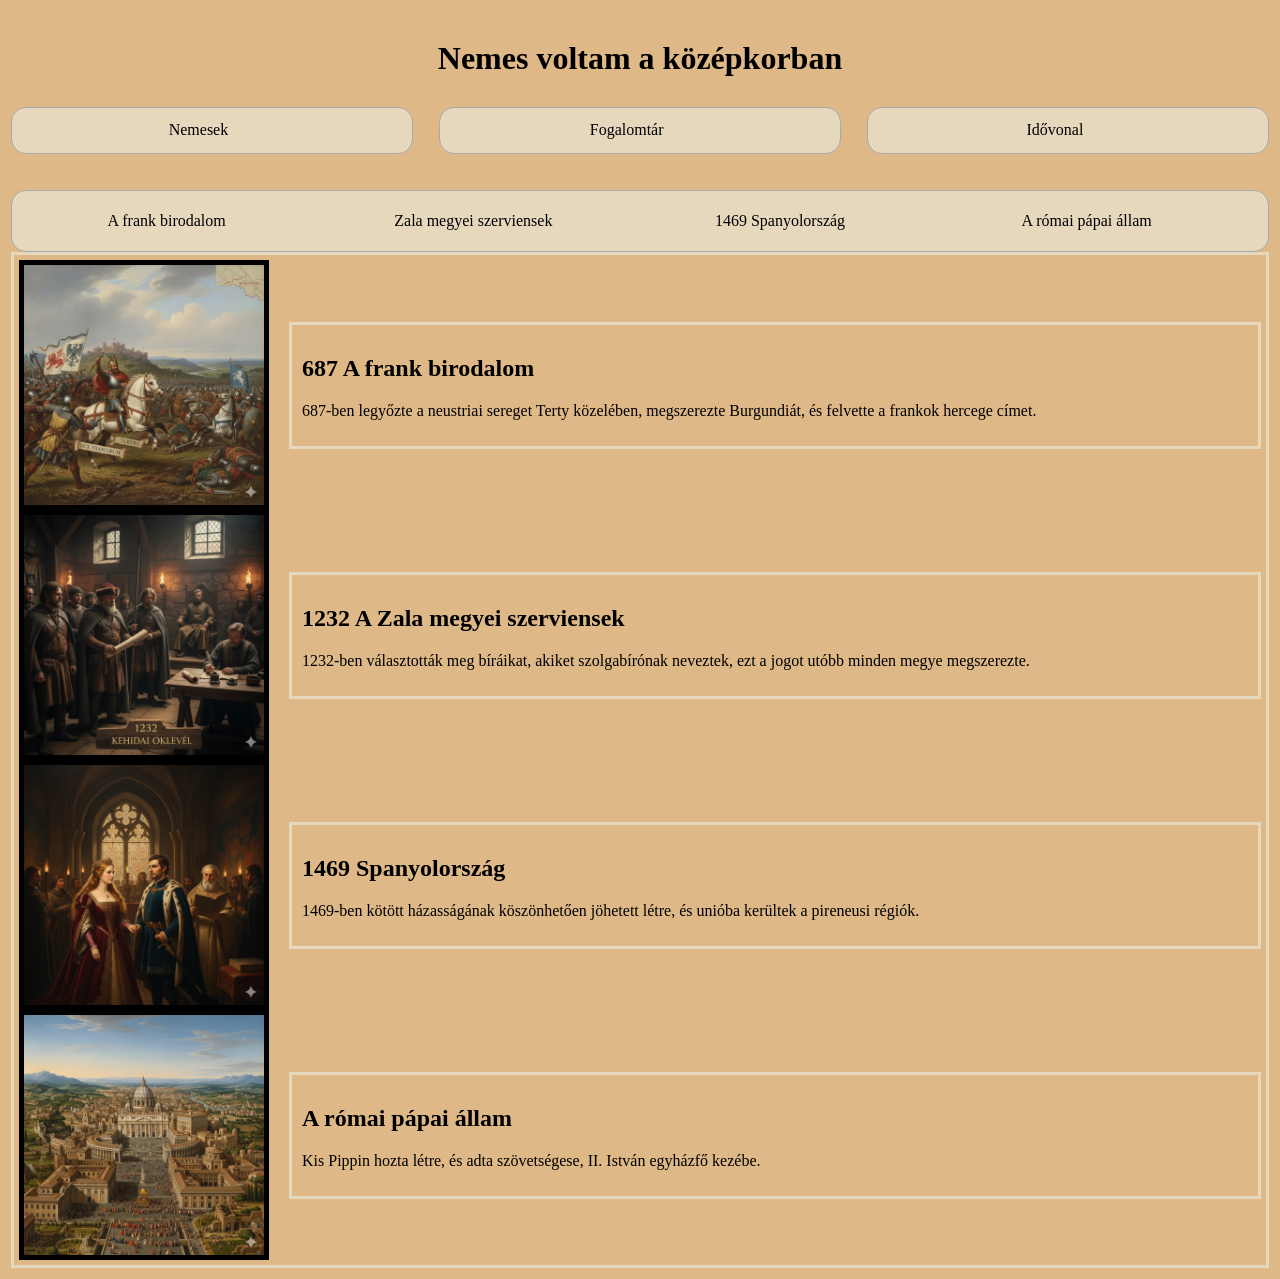
<file: html_css/idovonal.html>
<!doctype html>
<html lang="hu">
  <head>
    <meta charset="UTF-8" />
    <meta name="viewport" content="width=device-width, initial-scale=1.0" />
    <link rel="stylesheet" href="idovonal.css" />
    <title>Idővonal</title>
  </head>

  <body>
    <header>
      <h1>Nemes voltam a középkorban</h1>
    </header>

    <div class="container">
      <div class="box">
        <a href="../index.html">Nemesek</a>
      </div>
      <div class="box">
        <a href="fogalomtar.html">Fogalomtár</a>
      </div>
      <div class="box">
        <a href="idovonal.html">Idővonal</a>
      </div>
    </div>

    <br /><br />

    <div class="box">
      <nav>
        <a href="../assets/maci/Frankgyozelem.png" class="datum">A frank birodalom</a>
        <a href="../assets/maci/1232AZalamegyeiszerviensek.png" class="datum">Zala megyei szerviensek</a>
        <a href="../assets/maci/1469Spanyolorszag.png" class="datum">1469 Spanyolország</a>
        <a href="../assets/maci/Aromaipapaiallam.png" class="datum">A római pápai állam</a>
      </nav>
    </div>

    <main>

      <article id="A-frank-birodalom" class="idovonal">
        <div class="kulso-margo">
          <div class="grid">
            <img src="../assets/maci/Frankgyozelem.png" alt="Frank győzelem">

            <div class="szoveg">
              <h2>687 A frank birodalom</h2>
              <p>687-ben legyőzte a neustriai sereget Terty közelében, megszerezte Burgundiát, és felvette a frankok hercege címet.</p>
            </div>
          </div>
        </div>
      </article>

      <article id="Zala-megyei-szerviensek" class="idovonal">
        <div class="kulso-margo">
          <div class="grid">
            <img src="../assets/maci/1232AZalamegyeiszerviensek.png" alt="Zala megyei szerviensek">

            <div class="szoveg">
              <h2>1232 A Zala megyei szerviensek</h2>
              <p>1232-ben választották meg bíráikat, akiket szolgabírónak neveztek, ezt a jogot utóbb minden megye megszerezte.</p>
            </div>
          </div>
        </div>
      </article>

      <article id="Spanyolorszag-1469" class="idovonal">
        <div class="kulso-margo">
          <div class="grid">
            <img src="../assets/maci/1469Spanyolorszag.png" alt="1469 Spanyolország">

            <div class="szoveg">
              <h2>1469 Spanyolország</h2>
              <p>1469-ben kötött házasságának köszönhetően jöhetett létre, és unióba kerültek a pireneusi régiók.</p>
            </div>
          </div>
        </div>
      </article>

      <article id="Romai-papai-allam" class="idovonal">
        <div class="kulso-margo">
          <div class="grid">
            <img src="../assets/maci/Aromaipapaiallam.png" alt="A római pápai állam">

            <div class="szoveg">
              <h2>A római pápai állam</h2>
              <p>Kis Pippin hozta létre, és adta szövetségese, II. István egyházfő kezébe.</p>
            </div>
          </div>
        </div>
      </article>

    </main>
  </body>
</html>
</file>
<file: html_css/style.css>
body {
    margin: 0;
    font-family: Georgia, serif;
    background: wheat;
    text-align: center;
}

a {
    margin-right: 20pt;
}

.container {
    display: grid;
    gap: 20pt;
    grid-template-columns: 1fr 1fr 1fr;
}

.box {
    padding: 10pt;
    border: 1px solid #aaa;
    background: #e6d8bd;
    border-radius: 15px;
}


.tarolo {
    max-width: 1000px;
    width: 90%;
    margin: 0 auto;
    background: #d8cbb3;
    padding: 20px;
    border: 2px solid #8b5a2b;
}

h1,
h2,
h3 {
    font-family: Georgia, serif;
    color: #5a3b1e;
    margin-top: 20px;
}

.oltozkodes,
.kornyezet,
.eletmod,
.feladatok,
.unnepek,
.felelmek,
.viselkedes,
.szabalyok {
    border: 2px solid #8b5a2b;
    padding: 20px;
    margin: 30px 0;
    background: #e6d8bd;
}

p {
    background: #efe4cc;
    border: 2px solid #8b5a2b;
    padding: 10px;
    border-radius: 8px;
    max-width: 800px;
    margin: 10px auto;
    text-align: left;
}

a,
.datum {
    text-decoration: none;
    color: black;
}

@media screen and (max-width: 600px) {
  .container {
    grid-template-columns: 1fr;
    text-align: center;
  }
}
</file>
<file: html_css/fogalomtar.css>
body {
  background-color: wheat;
  margin: 0 20px 20px 20px; /* felül 0, jobb 20, alul 20, bal 20 */
  padding: 20px;
  border: 2px solid #5a3b1e;
  box-sizing: border-box;

}

.bennetarolo {
  display: grid;
  grid-template-columns: 1fr 1fr 1fr;
  gap: 10px;
  margin: 0 20px 20px 20px; /* felül 0, jobb 20, alul 20, bal 20 */
  padding: 20px;
  border: 2px solid #5a3b1e;
  box-sizing: border-box;
  background-color: #e6d8bd;
}

.benne {
  border: 2px solid black;
  padding: 15px;
  border-radius: 10px;
  background-color:   #e7e1d4;
  max-width: 500px;
}

a {
  margin-right: 20pt;
  text-decoration: none;
  color: black;
}

.container {
  display: grid;
  gap: 20pt;
  grid-template-columns: 1fr 1fr 1fr;
}

.box {
  padding: 10pt;
  border: 1px solid #aaa;
  background: #e6d8bd;
  border-radius: 15px;
}

h1 {
  text-align: center;
}

.container {
  text-align: center;
}

@media screen and (max-width: 600px) {
  .bennetarolo {
    grid-template-columns: 1fr;
  }

  .container {
    grid-template-columns: 1fr;
  }
}
</file>
<file: html_css/idovonal.css>
body {
  background-color: burlywood;
  border: 3px solid burlywood;
  padding: 0;
}

main {
  border: 3px solid #e6d8bd;
  padding: 5px;
}

.grid {
  display: grid;
  grid-template-columns: 250px 1fr;
  gap: 20px;
  align-items: center;
}

.grid img {
  width: 100%;
  height: auto;
  border: 5px solid black;
}

.szoveg {
  padding: 10px;
  border: 3px solid #e6d8bd;
}

img {
  margin: auto;
  box-sizing: border-box;
}

h1 {
  text-align: center;
  border: 3px solid burlywood;
  padding: 5px;
}

a {
  text-decoration: none;
  color: black;
  margin-right: 20pt;
}

.container {
  display: grid;
  gap: 20pt;
  grid-template-columns: 1fr 1fr 1fr;
  text-align: center;
}

.box {
  padding: 10pt;
  border: 1px solid #aaa;
  background: #e6d8bd;
  border-radius: 15px;
}

nav {
  text-align: center;
  display: grid;
  gap: 10pt;
  grid-template-columns: repeat(4, 1fr);
  border: 3px solid #e6d8bd;
  padding: 5px;
}

@media screen and (max-width: 600px) {
  .grid {
    grid-template-columns: 1fr;
    text-align: center;
  }
  .container{
    grid-template-columns: 1fr;
  }
}
</file>
